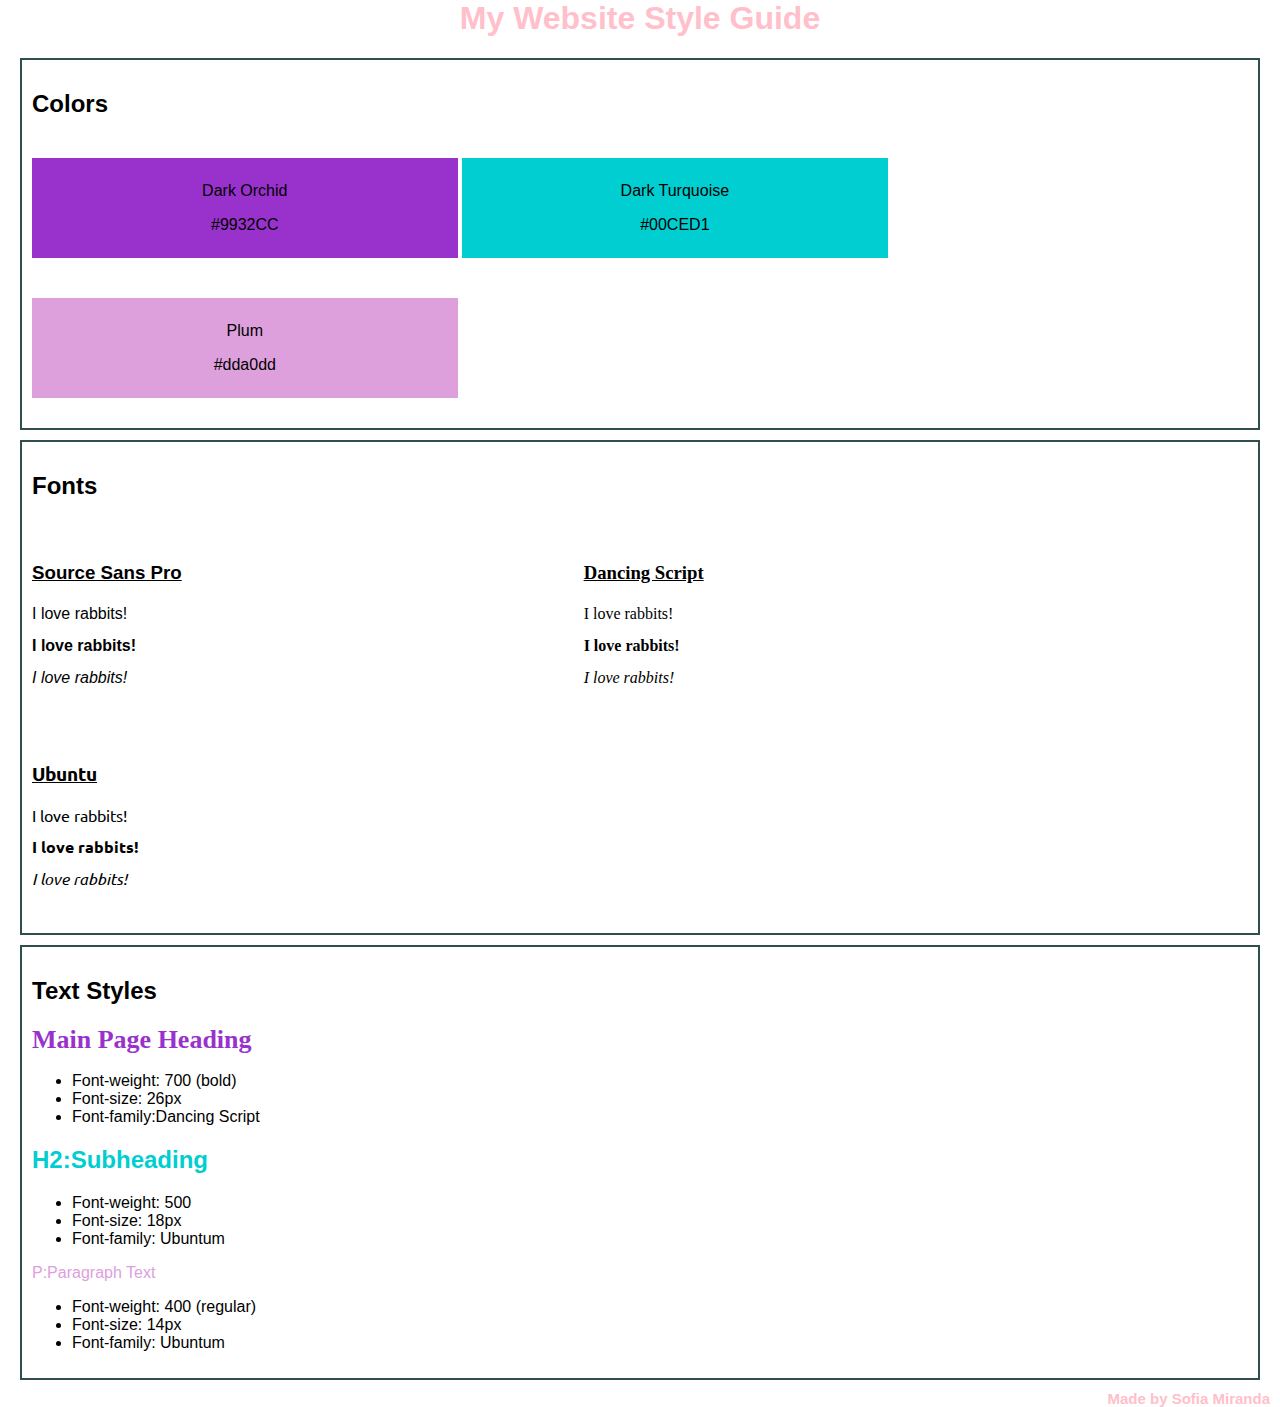
<file: myWebsiteStyle/index.html>
<!DOCTYPE>
<html>
<head>
  </head>
  <body>
    <header> 
      <h1>My Website Style Guide</h1>
      <link href= styles.css rel= "stylesheet">
      <link rel="preconnect" href="https://fonts.googleapis.com"> 
<link rel="preconnect" href="https://fonts.gstatic.com" crossorigin> 
<link href="https://fonts.googleapis.com/css2?family=Ubuntu:wght@300&display=swap" rel="stylesheet">
      <nav>
        </nav>
    </header>

    <!--MAIN SECTION-->

  <main>
    <!--COLORS SECTION-->
<div class= "container" id="colors">

    <h2 class= "title">Colors</h2>
  <div class= "color-container">

    <div class= "color-panel">
      <div class= "dark-orchid">
      <p class= "color-container">Dark Orchid</p>
      <p class= "hex number">#9932CC</p>
      </div>
    </div>

    <div class= "color-panel">
      <div class= "dark-turquoise">
      <p class= "color-container">Dark Turquoise</p>
      <p class= "hex number">#00CED1</p>
      </div>
    </div>

    <div class= "color-panel">
      <div class= "plum">
      <p class= "color-container">Plum</p>
      <p class= "hex number">#dda0dd</p>
      </div>
    </div>
    
  </div>
</div>

    <!--FONTS SECTION-->
    <div class= "container" id="fonts">
      <h2 class= "title">Fonts</h2>

    <div class= "font-container">

      <div class= "font-panel">
        <div class= "source-sans-pro">
        <h3>Source Sans Pro </h3>
        <p class= "regular">I love rabbits!</p>
        <p class= "bold">I love rabbits!</p>
        <p class= "italic">I love rabbits!</p>
        </div>
      </div>


     <div class= "font-panel">
       <div class= "dancing-script">
       <h3> Dancing Script</h3>
        <p class= "regular">I love rabbits!</p>
        <p class= "bold">I love rabbits!</p>
        <p class= "italic">I love rabbits!</p>
        </div>
      </div>
    
    <div class= "font-panel">
      <div class="ubuntu">
      <h3>Ubuntu</h3>
        <p class= "regular">I love rabbits!</p>
        <p class= "bold">I love rabbits!</p>
        <p class= "italic">I love rabbits!</p>
      </div>
    </div>


    </div>
    </div>

    <!--TEXT STYLES SECTION-->
    <div class= "container" id="text styles">
    <h2 class= "title">Text Styles</h2>
    <div class= "text-styles">
      <h1>Main Page Heading</h1>
      <ul>
        <li>Font-weight: 700 (bold)</li>
        <li>Font-size: 26px</li>
        <li>Font-family:Dancing Script</li>
        </ul>

      <h2>H2:Subheading</h2>
        <ul>
        <li>Font-weight: 500</li>
        <li>Font-size: 18px</li>
        <li>Font-family: Ubuntum</li>
          </ul>

      <p>P:Paragraph Text</p>
        <ul>
        <li>Font-weight: 400 (regular)</li>
        <li>Font-size: 14px</li>
        <li>Font-family: Ubuntum</li>
          </ul>


      </div>
    </div>

    </main>

<footer> Made by Sofia Miranda
  </footer>
  </body>
</html>
</file>
